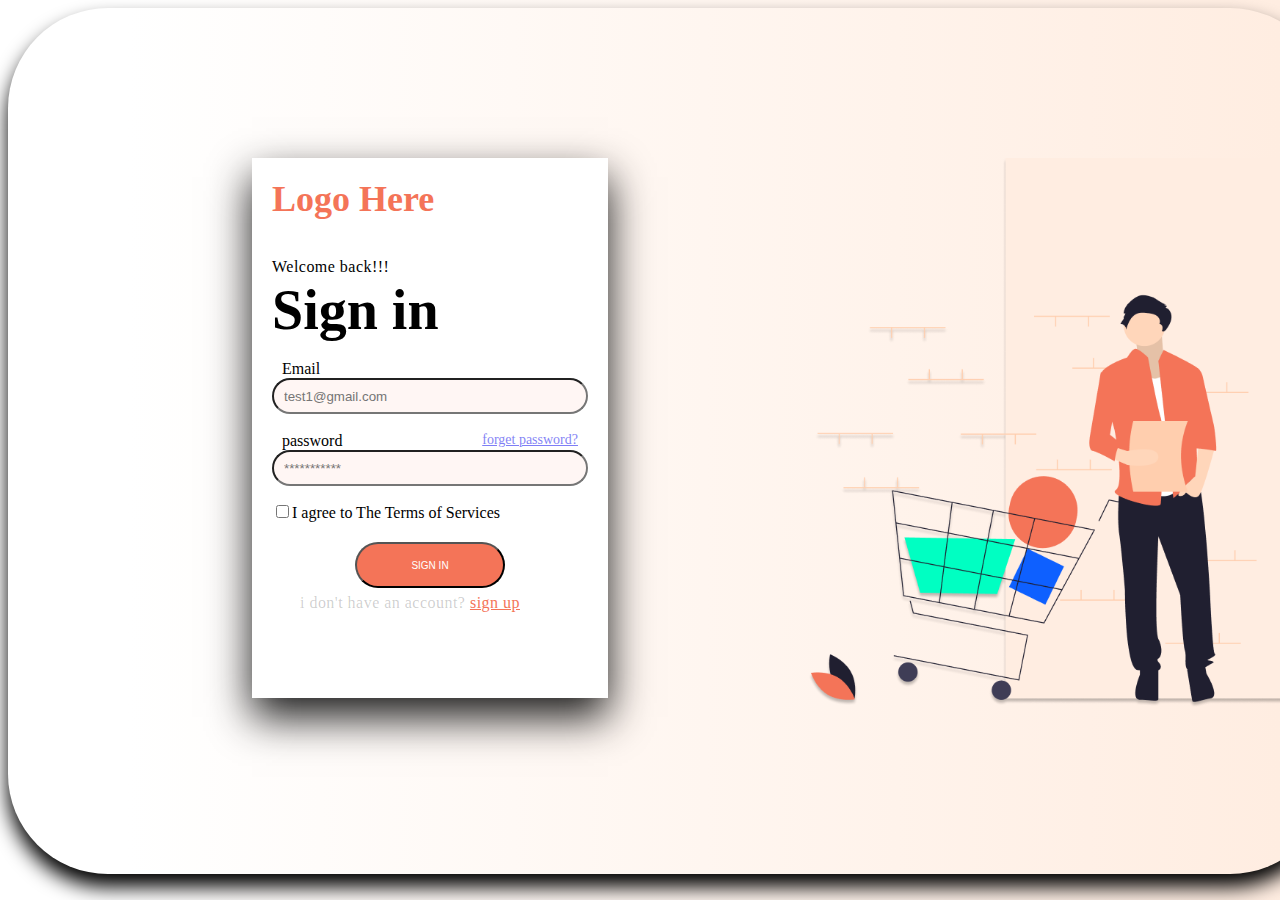
<file: index.html>
<!DOCTYPE html>
<html>
    <head>
        <title>Task</title>
        <link rel="stylesheet" href="Sign_in.css">
    </head>
    <body class="task">

        <div class="Sign_in">
            <a class="Logo">Logo Here</a><br><br><br>
            <a class="Welcome">Welcome back!!!</a><br>
            <a class="sign">Sign in</a><br><br>
            
            <form action="goto.html">
                

                <label for="Name" class="email">Email</label><br>
                <input type="email" class="email_2" id="email" name="email" placeholder="test1@gmail.com"required><br><br>
                
                <div class="password_1">

                <label for="password" class="password">password </label>
                <label class="forget"> <a href="Forget.html"> forget password? </a></label>
            </div>
                <input class="password_2" type="password" id="password" name="password" placeholder="***********"required><br>
              
                <p><span><input type="checkbox" required>I agree to The Terms of Services</span></p>
            <div class="submit_2">
                <button class="submit" type="submit">sign in</button><br><br><br>
            </div>
                <div class="sign_up_3">
                <a class="sign_up">i don't have an account? </a> 
                <a href="sign_up.html" class="sign_up_2"> sign up </a>
            </div>
            </form>
           

        </div>
        <img src="Group 2014.png" class="image">


    </body>
</html>
</file>
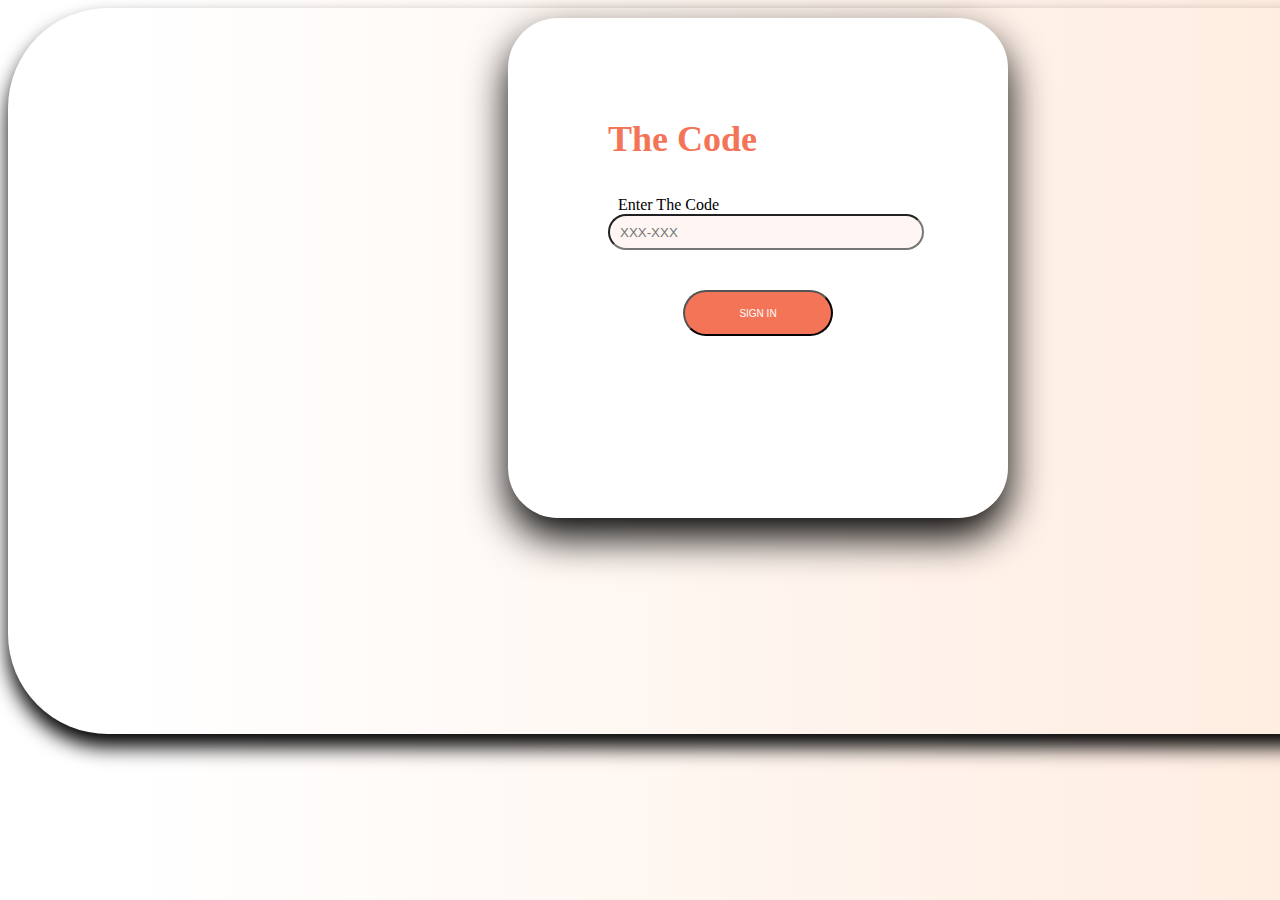
<file: action.html>
<!DOCTYPE html>
<html>
    <head>
        <title>action</title>
        <link rel="stylesheet" href="action.css">
    </head>
    <body class="action">
        <div class="get_code">

            <a class="get">The Code</a><br><br><br>
            
            <form action="new_password.html">

                <label for="number" class="number">Enter The Code</label><br>
                <input type="number" class="number_2" id="number" name="number" placeholder="XXX-XXX"required><br><br><br>

                <div class="submit_2">
                    <button class="submit" type="submit">sign in</button><br><br><br>
                </div>
            </FORm>
        </div>
</HTml>
</file>
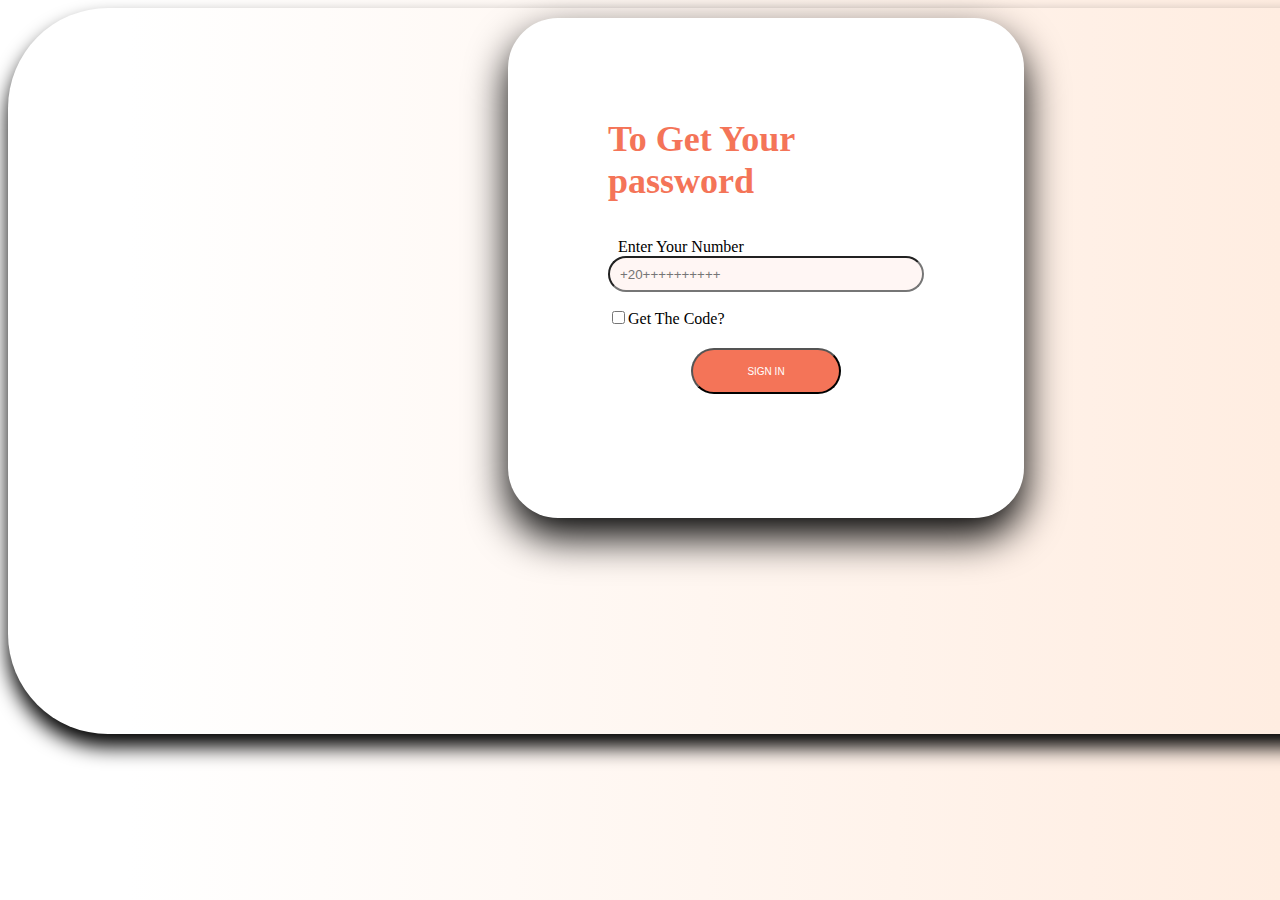
<file: Forget.html>
<!DOCTYPE html>
<html>
    <head>
        <title>Forget password</title>
        <link rel="stylesheet" href="Forget.css">
    </head>
    <body class="forget">
        <div class="get_password">

            <a class="get">To Get Your password</a><br><br><br>
            
            <form action="action.html">

                <label for="number" class="number">Enter Your Number</label><br>
                <input type="number" class="number_2" id="number" name="number" placeholder="+20++++++++++"required><br>

                <p><span><input type="checkbox" required>Get The Code?</span></p>

                <div class="submit_2">
                    <button class="submit" type="submit">sign in</button><br><br><br>
                </div>
                
            </form>
        </div>
                  
        </body>

</html>
</file>
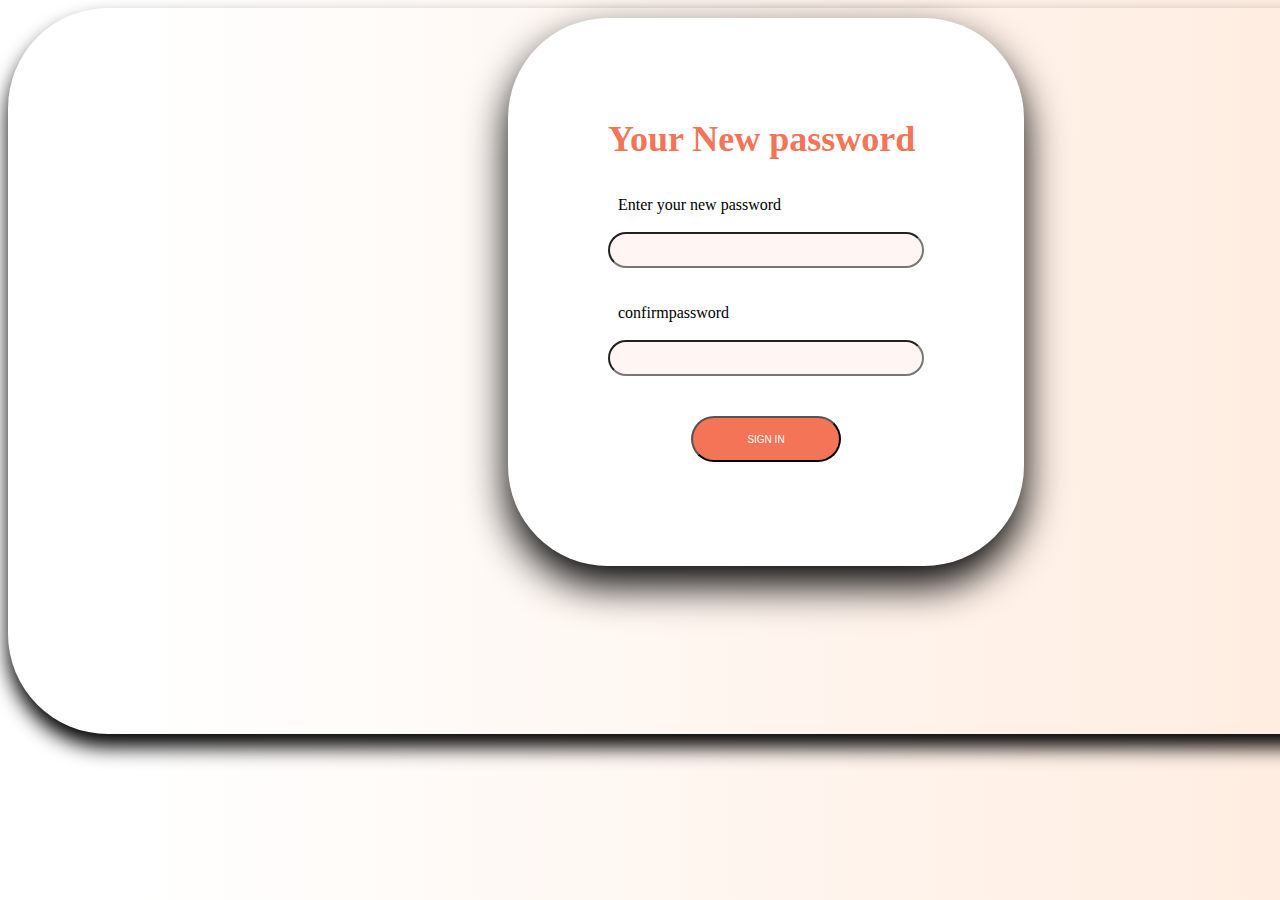
<file: new_password.html>
<!DOCTYPE html>
<html>
    <head>
        <title>new password</title>
        <link rel="stylesheet" href="new_password.css">
    </head>
    <body class="new">
        <div class="get_password">

            <a class="get">Your New password</a><br><br><br>
            
            <form action="goto.html">

                <label for="text" class="text">Enter your new password</label><br><br>
                <input type="text" class="text_2" id="text" name="text" required><br><br><br>

                <label for="text" class="text">confirmpassword</label><br><br>
                <input type="text" class="text_2" id="text" name="text" required><br><br><br>

                <div class="submit_2">
                    <button class="submit" type="submit">sign in</button><br><br><br>
                </div>
                
            </form>
        </div>
                  
        </body>

</html>
</file>
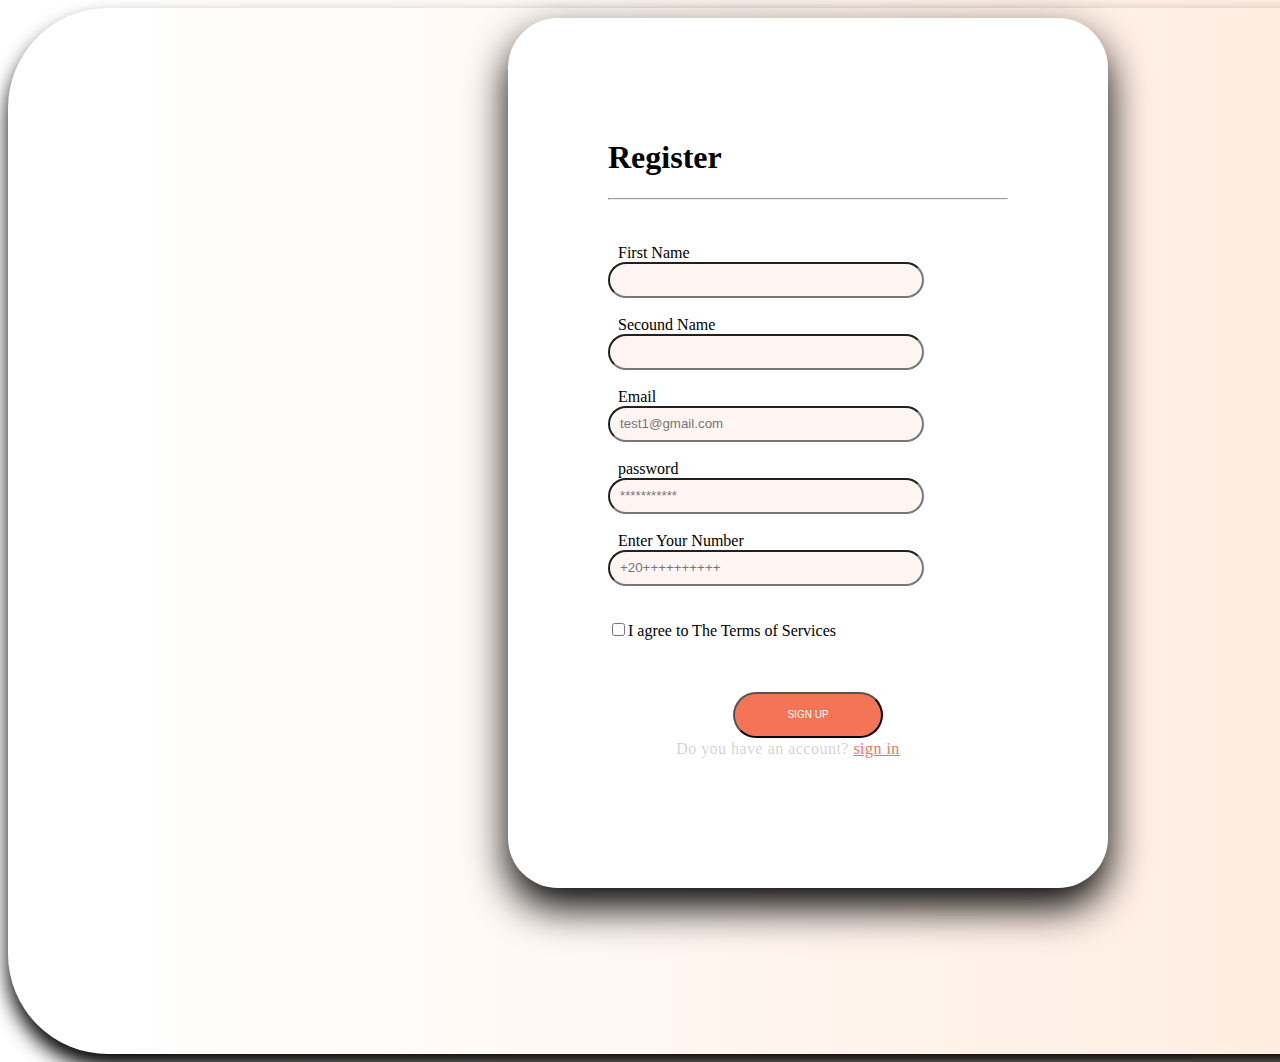
<file: sign_up.html>
<!DOCTYPE html>
<html>
    <head>
        <title>Sign up</title>
        <link rel="stylesheet" href="sign_up.css">
    </head>
    <body class="sign_up">
        <div class="sign_up_2">
            <a class="Register"><h1>Register</h1></a><hr><br><br>
            <form action="index.html">

            <label for="Name" class="name">First Name</label><br>
                <input type="name" class="name_2" id="name" name="name" required><br><br>

                <label for="Name" class="name">Secound Name</label><br>
                <input type="name" class="name_2" id="name" name="name" required><br><br>
            
                <label for="Name" class="email">Email</label><br>
                <input type="email" class="email_2" id="email" name="email" placeholder="test1@gmail.com"required><br><br>
                
                <label for="password" class="password">password </label><br>
                <input class="password_2" type="password" id="password" name="password" placeholder="***********"required><br><br>

                <label for="number" class="number">Enter Your Number</label><br>
                <input type="number" class="number_2" id="number" name="number" placeholder="+20++++++++++"required><br><br>
              
                <p><span><input type="checkbox" required>I agree to The Terms of Services</span></p><br><br>   

                <div class="submit_2">
                    <button class="submit" type="submit">sign up</button><br>
                </div>
                
                <div class="sign_3">
                    <a class="sign">Do you have an account? </a> 
                    <a href="Sign_in.html" class="sign_2"> sign in </a>
                </div>
                

            </form>

        </div>
    </body>
</html>
</file>
<file: Sign_in.css>
.task{
    background-image: linear-gradient(
    to left ,#FFEDE1 0% ,#ffffff 90%);
    height: 550px;
    border-radius: 100px;
    box-shadow: 0px 13px 20px #000000;
    padding-top: 150px;
    padding-bottom: 166px;
    padding-left: 244px;
    padding-right: 1078px;  
    display: flex;
    gap: 200px;
}

.Sign_in{
    width: 400px;
    height: 500px;
    box-shadow: 0px 19px 40px 0px rgba(0, 0, 0, 0.9);
    background: #fff;
    padding: 20px;
    margin: 8% auto o;

}

.Logo{
    color: #F47458;
    font-family: Poppins;
    font-size: 36px;
    font-style: normal;
    font-weight: 600;
    line-height: normal;
    margin-bottom: 60px;
}

.Welcome{
    color: rgba(0, 0, 0, 1);
    font-family: Poppins;
    font-size: 16px;
    font-style: normal;
    font-weight: 400;
    line-height: 22px;
    letter-spacing: 0.48px;
}

.sign{
    color: #000;
    font-family: Poppins;
    font-size: 56px;
    font-style: normal;
    font-weight: 600;
    line-height: normal;
}

.email{
    color: #000;
    font-family: Poppins;
    font-size: 16px;
    font-style: normal;
    font-weight: 300;
    line-height: normal; padding-left: 0%;
    align-self: flex-start;
    margin-left: 10px;
}

.email_2{
    width: 300px; padding-left: 10px;
    height: 30px; border-radius: 4px;
    background: #FFF6F4;
    align-self: flex-start;
    border-radius: 100px;
}

.forget{
    color: #000;
    text-align: right;
    font-family: Poppins;
    font-size: 14px;
    font-style: normal;
    font-weight: 300;
    line-height: normal;
    opacity: 0.5;
    margin-right: 10px;
}

.password_1{
    display: flex;
    justify-content: space-between;
}

.password{
    justify-content: space-between;
    color: #000;
    font-family: Poppins;
    font-size: 16px;
    font-style: normal;
    font-weight: 300;
    line-height: normal;
    margin-left: 10px;
}

.password_2{
    width: 300px; padding-left: 10px;
    height: 30px; border-radius: 4px;
    background: #FFF6F4;
    border-radius: 100px;
}

.submit{
    width: 150px;
    height: 46px;
    text-transform: uppercase;
    color: rgb(255, 255, 255);
    padding: 10px ;
    font-size: 10px;
    background-color: #F47458;
    border-radius: 100px;
    margin: auto;
}

.submit_2{
    display: flex;
}

.sign_up{
    color: rgba(0, 0, 0, 0.20);
    font-family: Poppins;
    font-size: 16px;
    font-style: normal;
    font-weight: 400;
    line-height: 22px; 
    letter-spacing: 0.48px;
}
.sign_up_2{
    color: #F47458;
    font-family: Poppins;
    font-size: 16px;
    font-style: normal;
    font-weight: 400;
    line-height: 22px;
    letter-spacing: 0.48px;
}

.sign_up_3{
    text-align: center;
    margin-right: 40px;
}
.image{
    padding-top: 0px;
    padding-right: 0px;
    padding-bottom: 0px;
    padding-left: 0px;
}
</file>
<file: action.css>
.action{
    background-image: linear-gradient(
    to left ,#FFEDE1 0% ,#ffffff 90%);
    height: 550px;
    border-radius: 100px;
    box-shadow: 0px 13px 20px #000000;
    padding-top: 10px;
    padding-bottom: 166px;
    padding-left: 500px;
    padding-right: 1078px;  
    background-position: center;
    display: flex;
}

.get_code{   
    border-radius: 50px;  
    width: 300px;
    height: 300px;
    box-shadow: 0px 19px 40px 0px rgba(0, 0, 0, 1);
    background: #fff;
    padding: 100px;
    display: table-cell;
}

.get{
    color: #F47458;
    font-family: Poppins;
    font-size: 36px;
    font-style: normal;
    font-weight: 600;
    line-height: normal;
    margin-bottom: 60px;
}

.number{
    color: #000;
    font-family: Poppins;
    font-size: 16px;
    font-style: normal;
    font-weight: 300;
    line-height: normal; padding-left: 0%;
    align-self: flex-start;
    margin-left: 10px;
}

.number_2{
    width: 300px; padding-left: 10px;
    height: 30px; border-radius: 4px;
    background: #FFF6F4;
    align-self: flex-start;
    border-radius: 100px;
}

.submit{
    width: 150px;
    height: 46px;
    text-transform: uppercase;
    color: rgb(255, 255, 255);
    padding: 10px ;
    font-size: 10px;
    background-color: #F47458;
    border-radius: 100px;
    margin: auto;
    /* float: auto; */
}

.submit_2{
    display: flex;
}
</file>
<file: Forget.css>
.forget{
    background-image: linear-gradient(
    to left ,#FFEDE1 0% ,#ffffff 90%);
    height: 550px;
    border-radius: 100px;
    box-shadow: 0px 13px 20px #000000;
    padding-top: 10px;
    padding-bottom: 166px;
    padding-left: 500px;
    padding-right: 1078px;  
    background-position: center;
}

.get_password{   
    border-radius: 50px; 
    width: 300px;
    height: 300px;
    box-shadow: 0px 19px 40px 0px rgba(0, 0, 0, 1);
    background: #fff;
    padding: 100px;
    display: table-cell;
}

.get{
    color: #F47458;
    font-family: Poppins;
    font-size: 36px;
    font-style: normal;
    font-weight: 600;
    line-height: normal;
    margin-bottom: 60px;
}

.number{
    color: #000;
    font-family: Poppins;
    font-size: 16px;
    font-style: normal;
    font-weight: 300;
    line-height: normal; padding-left: 0%;
    align-self: flex-start;
    margin-left: 10px;
}

.number_2{
    width: 300px; padding-left: 10px;
    height: 30px; border-radius: 4px;
    background: #FFF6F4;
    align-self: flex-start;
    border-radius: 100px;
}

.submit{
    width: 150px;
    height: 46px;
    text-transform: uppercase;
    color: rgb(255, 255, 255);
    padding: 10px ;
    font-size: 10px;
    background-color: #F47458;
    border-radius: 100px;
    margin: auto;
    /* float: auto; */
}

.submit_2{
    display: flex;
}
</file>
<file: new_password.css>
.new{
    background-image: linear-gradient(
    to left ,#FFEDE1 0% ,#ffffff 90%);
    height: 550px;
    border-radius: 100px;
    box-shadow: 0px 13px 20px #000000;
    padding-top: 10px;
    padding-bottom: 166px;
    padding-left: 500px;
    padding-right: 1078px;  
    background-position: center;

}

.get_password{    
    border-radius: 100px; 
    width: 300px;
    height: 300px;
    box-shadow: 0px 19px 40px 0px rgba(0, 0, 0, 1);
    background: #fff;
    padding: 100px;
    display: table-cell;
}

.get{
    color: #F47458;
    font-family: Poppins;
    font-size: 36px;
    font-style: normal;
    font-weight: 600;
    line-height: normal;
    margin-bottom: 60px;
}

.text{
    color: #000;
    font-family: Poppins;
    font-size: 16px;
    font-style: normal;
    font-weight: 300;
    line-height: normal; padding-left: 0%;
    align-self: flex-start;
    margin-left: 10px;
}

.text_2{
    width: 300px; padding-left: 10px;
    height: 30px; border-radius: 4px;
    background: #FFF6F4;
    align-self: flex-start;
    border-radius: 100px;
}

.submit{
    width: 150px;
    height: 46px;
    text-transform: uppercase;
    color: rgb(255, 255, 255);
    padding: 10px ;
    font-size: 10px;
    background-color: #F47458;
    border-radius: 100px;
    margin: auto;
    /* float: auto; */
}

.submit_2{
    display: flex;
}
</file>
<file: sign_up.css>
.sign_up{
    background-image: linear-gradient(
    to left ,#FFEDE1 0% ,#ffffff 90%);
    height: 550px;
    border-radius: 100px;
    box-shadow: 0px 13px 20px #000000;
    padding-top: 10px;
    padding-bottom: 166px;
    padding-left: 500px;
    padding-right: 1078px;
    display: inline-table;
    border-radius: 100px;  
}

.sign_up_2{
    border-radius: 50px; 
    width: 400px;
    height: 670px;
    box-shadow: 0px 19px 40px 0px rgba(0, 0, 0, 1);
    background: #fff;
    padding: 100px;
    margin: 8% auto o;
}

.name{
    color: #000;
    font-family: Poppins;
    font-size: 16px;
    font-style: normal;
    font-weight: 300;
    line-height: normal; padding-left: 0%;
    align-self: flex-start;
    margin-left: 10px;
}

.name_2{
    width: 300px; padding-left: 10px;
    height: 30px; border-radius: 4px;
    background: #FFF6F4;
    align-self: flex-start;
    border-radius: 100px;
}

.email{
    color: #000;
    font-family: Poppins;
    font-size: 16px;
    font-style: normal;
    font-weight: 300;
    line-height: normal; padding-left: 0%;
    align-self: flex-start;
    margin-left: 10px;
}

.email_2{
    width: 300px; padding-left: 10px;
    height: 30px; border-radius: 4px;
    background: #FFF6F4;
    align-self: flex-start;
    border-radius: 100px;
}

.password{
    color: #000;
    font-family: Poppins;
    font-size: 16px;
    font-style: normal;
    font-weight: 300;
    line-height: normal;
    margin-left: 10px;
}

.password_2{
    width: 300px; padding-left: 10px;
    height: 30px; border-radius: 4px;
    background: #FFF6F4;
    border-radius: 100px;
}

.number{
    color: #000;
    font-family: Poppins;
    font-size: 16px;
    font-style: normal;
    font-weight: 300;
    line-height: normal; padding-left: 0%;
    align-self: flex-start;
    margin-left: 10px;
}

.number_2{
    width: 300px; padding-left: 10px;
    height: 30px; border-radius: 4px;
    background: #FFF6F4;
    align-self: flex-start;
    border-radius: 100px;
}

.submit{
    width: 150px;
    height: 46px;
    text-transform: uppercase;
    color: rgb(255, 255, 255);
    padding: 10px ;
    font-size: 10px;
    background-color: #F47458;
    border-radius: 100px;
    margin: auto;
}

.submit_2{
    display: flex;
}

.sign{
    color: rgba(0, 0, 0, 0.20);
    font-family: Poppins;
    font-size: 16px;
    font-style: normal;
    font-weight: 400;
    line-height: 22px; 
    letter-spacing: 0.48px;
}
.sign_2{
    color: #F47458;
    font-family: Poppins;
    font-size: 16px;
    font-style: normal;
    font-weight: 400;
    line-height: 22px;
    letter-spacing: 0.48px;
}

.sign_3{
    text-align: center;
    margin-right: 40px;
}
</file>
